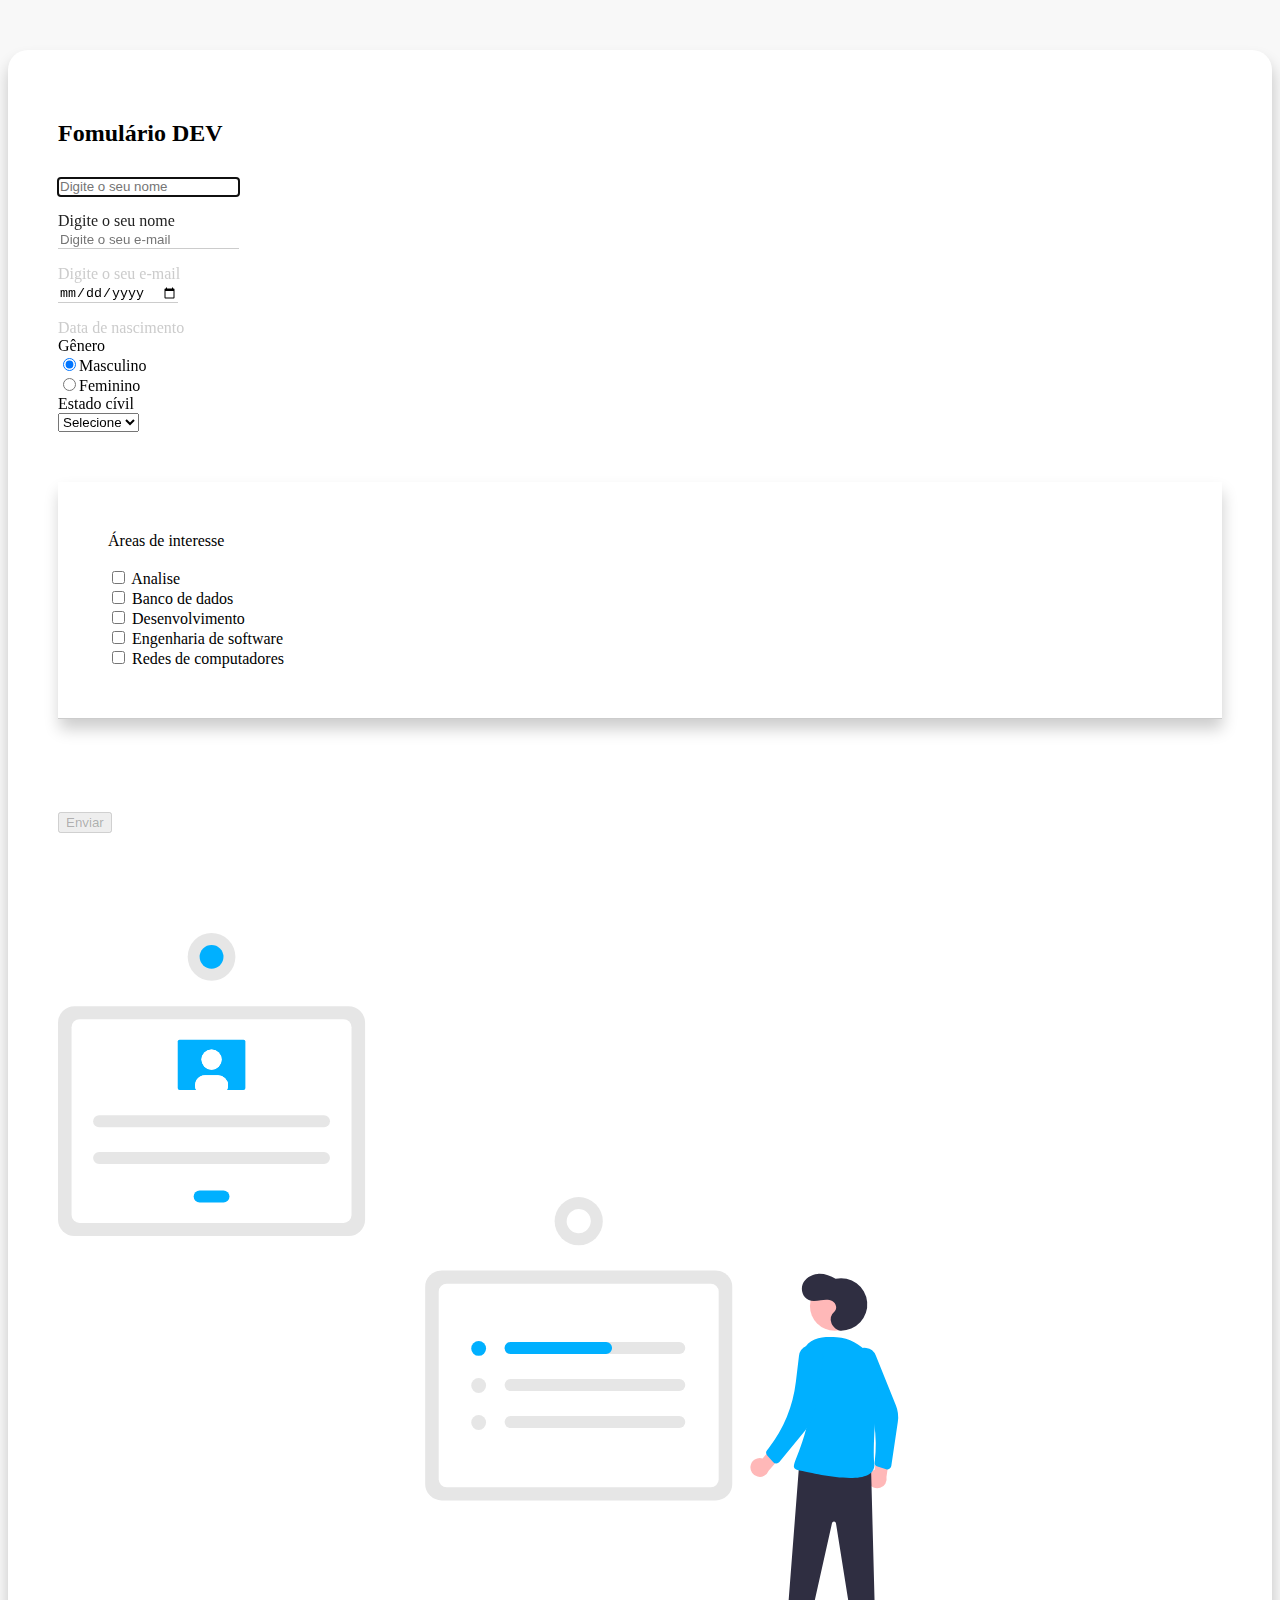
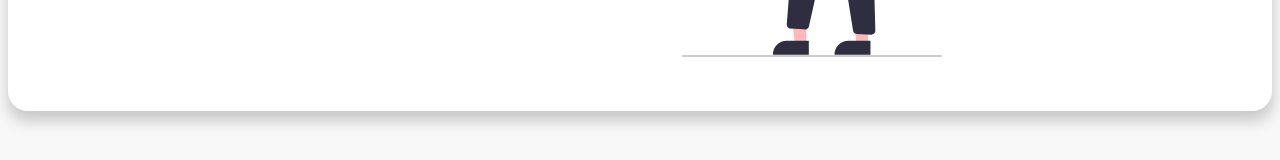
<file: formulario com validação (Javascript)/index.html>
<!DOCTYPE html>
<html lang="pt-br">
<head>
    <meta charset="UTF-8">
    <meta http-equiv="X-UA-Compatible" content="IE=edge">
    <meta name="viewport" content="width=device-width, initial-scale=1.0">
     <!-- CSS-->
     <link href="https://cdn.jsdelivr.net/npm/bootstrap@5.1.3/dist/css/bootstrap.min.css" rel="stylesheet" integrity="sha384-1BmE4kWBq78iYhFldvKuhfTAU6auU8tT94WrHftjDbrCEXSU1oBoqyl2QvZ6jIW3" crossorigin="anonymous">
        <link rel="stylesheet" href="styles.css">
     <!-- JavaScript Bundle with Popper -->
    <script src="https://cdn.jsdelivr.net/npm/bootstrap@5.1.3/dist/js/bootstrap.bundle.min.js" integrity="sha384-ka7Sk0Gln4gmtz2MlQnikT1wXgYsOg+OMhuP+IlRH9sENBO0LRn5q+8nbTov4+1p" crossorigin="anonymous" defer></script>
    <script src="main.js"></script>
    <title>validar dados</title>
</head>
<body>
    <div class="container col-11 col-md-9" id="form-container">
        <div class="row align-items-center gx-5">
            <div class="col-md-6 order-md-2">
                <h2>Fomulário DEV</h2>
                <form action="enviofeito.html" id="form" name="form" oninput="validaForm()">
                    <div class="form-floating mb-3">
                        <input minlength="15" type="text" class="form-control" id="name" name="name" placeholder="Digite o seu nome" oninput="validaNome()" required>
                        <p id="messageName"></p>
                        <label for="name" class="form-label">Digite o seu nome</label>
                    </div>
                    <div class="form-floating mb-3">
                        <input type="email" minlength="10" class="form-control" id="email" name="email" placeholder="Digite o seu e-mail" oninput="validaEmail()" required>
                        <p id="messageEmail"></p>
                        <label for="email" class="form-label">Digite o seu e-mail</label>
                    </div>
                    <div class="form-floating mb-3">
                        <input type="date" class="form-control" id="date" name="date" oninput="validaIdade()" required>
                        <p id="idade" name="idade" class="idade"></p>
                        <label for="date" class="form-label">Data de nascimento</label>
                    </div>
                    <div class="row">
                        <div class="col-md-6 col-xs-12 mb-3">
                            <label class="form-label" for="gen" class="form-label">Gênero</label><br>
                            <input class="form-check-input" type="radio" id="gen" name="gen" value="1" checked onclick="validaGenero()">Masculino<br>
                            <input class="form-check-input" type="radio"name="gen" value="Feminino" value="2" onclick="validaGenero()" >Feminino
                        </div>
                        <div class="col-6 col-xs-12 form mb-3">
                            <label class="form-label" for="Estado-civil">Estado cívil</label><br>
                            <select class="form-select" id="Estado-civil" name="estadocivil" onclick="estadoCivil()" required>
                                <option selected disabled value="0">Selecione</option>
                                <option  value="1">Solteiro</option>
                                <option  value="2">Casado</option>
                                <option  value="3">Outros</option>
                            </select>
                        </div>
                    </div>
                    <div class="form-control mb-2" id="form-container">
                        <div id="check">
                            <label id="areaInteresse">Áreas de interesse</label><br><br>
                            <input  type="checkbox" id="Analise" name="Analise" value="Analise">
                            <label for="Analise">Analise</label><br>
                            <input  type="checkbox" id="Banco De Dados" name="BancoDeDados" value="Banco de dados">
                            <label for="Banco de dados">Banco de dados</label><br>
                            <input  type="checkbox" id="Desenvolvimento" name="Desenvolvimento" value="Desenvolvimento">
                            <label for="Desenvolvimento">Desenvolvimento</label><br>
                            <input  type="checkbox" id="Engenharia de software" name="EngenhariaDeSoftware" value="Engenharia de software">
                            <label for="Engenharia de software">Engenharia de software</label><br>
                            <input  type="checkbox" id="Redes de computadores" name="RedesDeComputadores" value="Redes de computadores">
                            <label for="Redes de computadores">Redes de computadores</label>
                        </div>
                    </div><br>
                    <button type="submit" class="btn btn-primary" disabled name="btn" id="btn">Enviar</button>
                    
                </form>
            </div>
            <div class="col-md-6 order-md-1">
                <div class="col-12">
                    <img src="Imagens/undraw_forms_re_pkrt.svg" alt="form" class="img-fluid">
                </div>
            </div>
        </div>
    </div>
</body>
</html>
</file>
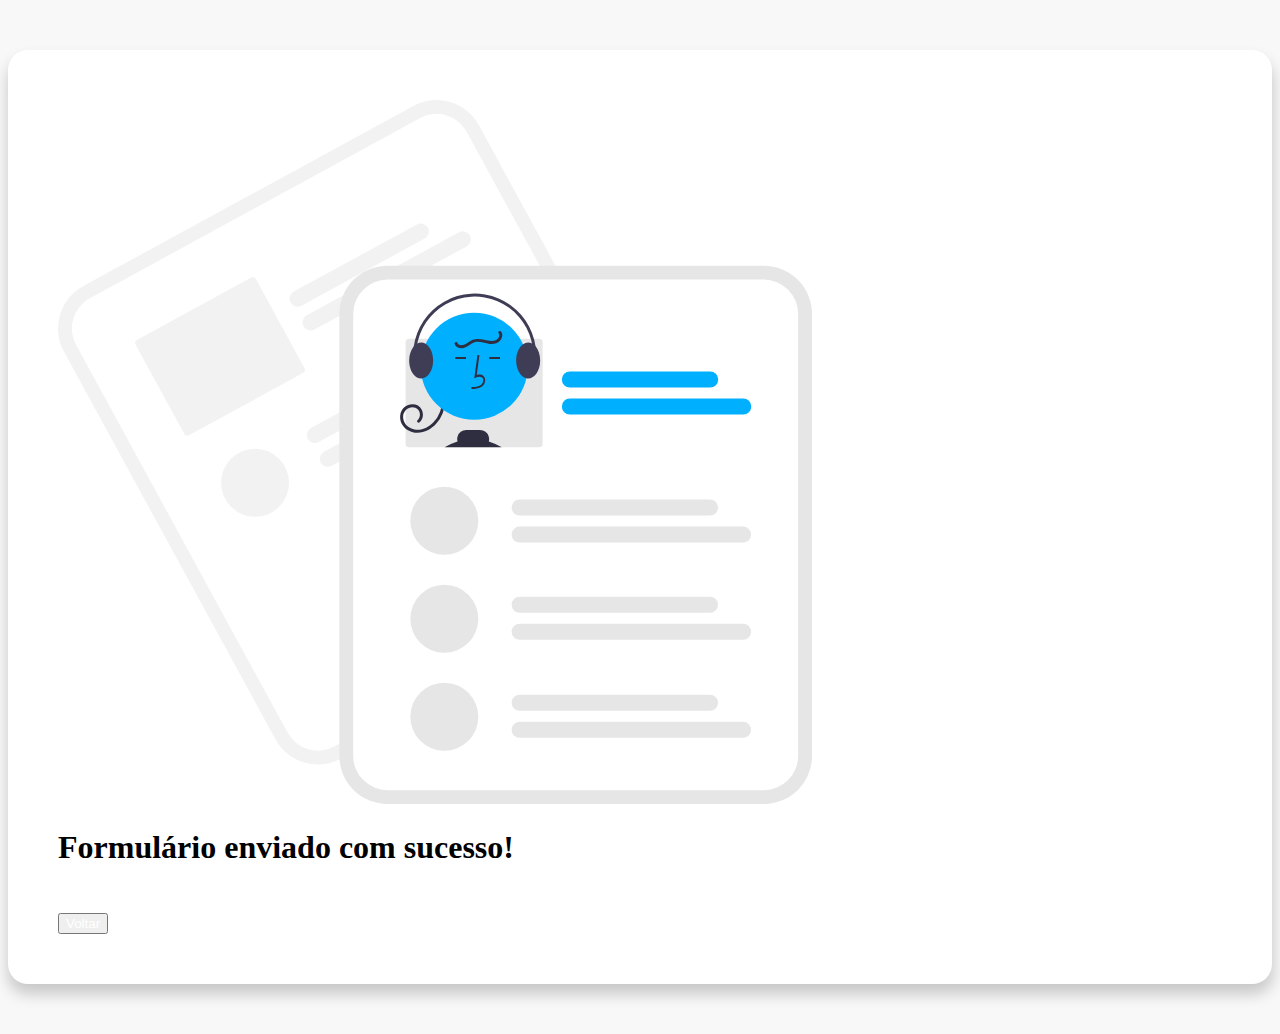
<file: formulario com validação (Javascript)/enviofeito.html>
<!DOCTYPE html>
<html lang="pt-br">
<head>
    <meta charset="UTF-8">
    <meta http-equiv="X-UA-Compatible" content="IE=edge">
    <meta name="viewport" content="width=device-width, initial-scale=1.0">
    <!-- CSS only -->
    <link href="https://cdn.jsdelivr.net/npm/bootstrap@5.1.3/dist/css/bootstrap.min.css" rel="stylesheet" integrity="sha384-1BmE4kWBq78iYhFldvKuhfTAU6auU8tT94WrHftjDbrCEXSU1oBoqyl2QvZ6jIW3" crossorigin="anonymous">
    <!-- CSS -->
    <link rel="stylesheet" href="styles.css">
    <!-- JavaScript Bundle with Popper -->
    <script src="https://cdn.jsdelivr.net/npm/bootstrap@5.1.3/dist/js/bootstrap.bundle.min.js" integrity="sha384-ka7Sk0Gln4gmtz2MlQnikT1wXgYsOg+OMhuP+IlRH9sENBO0LRn5q+8nbTov4+1p" crossorigin="anonymous"></script>
    <title>Formulário enviado</title>
</head>
<body>
    <main class="container col-11 col-md-9 msg" id="form-container">
        <div class="row justify-content-center">
            <div class="col-md-12 col-lg-6 order-2">
                <div class="row align-items-center">
                    <div>
                        <img src="Imagens/undraw_resume_re_hkth.svg" alt="Form sending" class="img-fluid">
                    </div>
                </div>
            </div>
            <div class="col-md-12 col-lg-6 order-1">
                <h1 class="msg">Formulário enviado com sucesso!</h1>
                <button type="button" class="btn btn-primary"><a style="color: #FFF; text-decoration: none;" href="index.html">Voltar</a></button>
            </div>
        </div>
    </main>
</body>
</html>
</file>
<file: formulario com validação (Javascript)/styles.css>
body {
    background-color: #f8f8f8;
}

/* FORM*/
#form-container {
    background-color: #FFF;
    border-radius: 20px;
    box-shadow: .5px 10px 15px rgba(0, 0, 0, .2);
    margin: 25px auto;
    padding: 25px;
}

@media(min-width: 768px) {
    #form-container {
        margin: 50px auto;
        padding: 50px;
    }
}

#form-container h2 {
    font-weight: 900px;
    margin-bottom: 30px;
}

#form-container a {
    color: #222;
    transition: .5s;
}

#form-container a:hover {
    color: #00B0FF;
}

#form-container form {
    padding-bottom: 50px;
}

#form-container .form-control {
    border: none;
    border-bottom: 1px solid #CCC;
    border-radius: 0;
}

#form-container .form-control:focus {
    box-shadow: none;
}

#form-container .form-floating label {
    color: #CCC;
}

#form-container .form-floating > .form-control:focus~label {
    color: #222;
}

#form-container input[type="submit"],
#form-container input[type="checkbox"]:checked {
    background-color: #00B0FF;
    border-color: #00B0FF;
}

.btn.btn-primary {
    width: 100%;
    margin-top: 25px;
}

@media(min-width: 768px) {
    .btn.btn-primary {
        width: auto;
    }
}

/* IMAGE */

.row-aling-items-center {
    align-content: center;
    height: 100%;
    padding: 75px 0;
}

@media(min-width: 768px) {
    .col-md-6.order-md-1 {
        padding-top: 50px;
    }
}

#link-container {
    text-align: center;
    padding-top: 50px;
}
</file>
